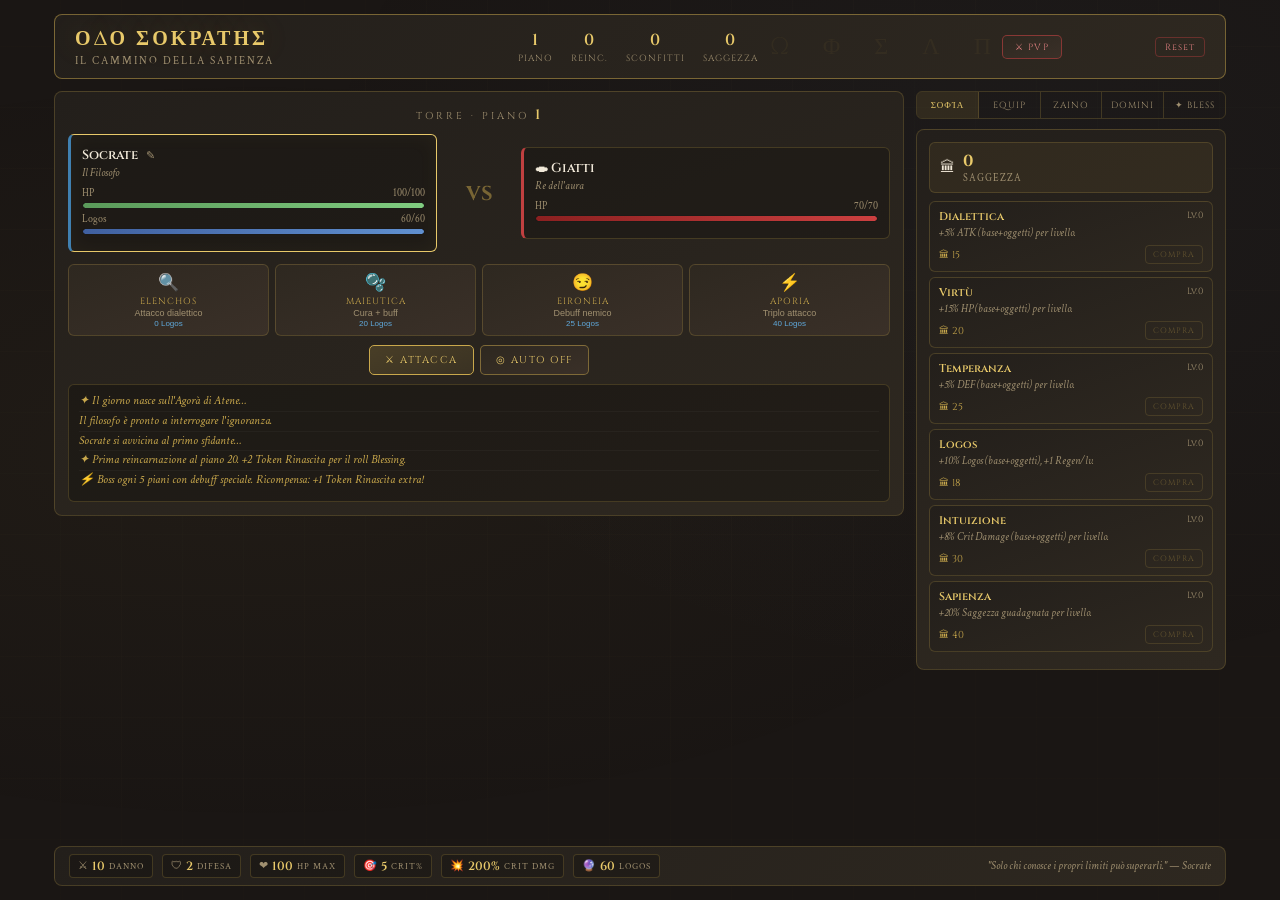
<file: index.html>
<!DOCTYPE html>
<html lang="it">
<head>
<meta charset="UTF-8">
<meta name="viewport" content="width=device-width, initial-scale=1.0">
<title>ΟΔΟ ΣΟΚΡΑΤΗΣ — Il Cammino della Sapienza</title>
<link href="https://fonts.googleapis.com/css2?family=Cinzel:wght@400;600;700&family=Crimson+Text:ital,wght@0,400;0,600;1,400&display=swap" rel="stylesheet">
<link rel="stylesheet" href="game.css">
</head>
<body>
<div id="app">

  <!-- ══ HEADER ══ -->
  <header>
    <div>
      <div class="game-title">ΟΔΟ ΣΟΚΡΑΤΗΣ</div>
      <div class="game-subtitle">Il Cammino della Sapienza</div>
    </div>
    <div class="header-stats">
      <div class="hstat"><div class="hstat-val" id="h-floor">1</div><div class="hstat-label">Piano</div></div>
      <div class="hstat"><div class="hstat-val" id="h-prestige">0</div><div class="hstat-label">Reinc.</div></div>
      <div class="hstat"><div class="hstat-val" id="h-kills">0</div><div class="hstat-label">Sconfitti</div></div>
      <div class="hstat"><div class="hstat-val" id="h-wisdom">0</div><div class="hstat-label">Saggezza</div></div>
    </div>
    <div style="display:flex;align-items:center;gap:8px">
      <a href="pvp.html" style="text-decoration:none">
        <button class="btn" style="border-color:rgba(192,64,64,.6);color:#e08080;font-size:9px;padding:5px 12px">⚔ PvP</button>
      </a>
      <span class="save-badge" id="save-badge">✓ Salvato</span>
      <button class="btn-save-reset" onclick="resetSave()">Reset</button>
    </div>
  </header>

  <!-- ══ MAIN ══ -->
  <div class="main-grid">

    <!-- ── ARENA ── -->
    <div class="panel arena">

      <div class="arena-header" id="arena-header">
        <div class="arena-location" id="arena-location">Torre · Piano <span id="floor-num">1</span></div>
      </div>

      <!-- Domain progress bar (hidden in tower mode) -->
      <div class="domain-progress" id="domain-progress" style="display:none">
        <div class="domain-step" id="ds0"></div>
        <div class="domain-step" id="ds1"></div>
        <div class="domain-step" id="ds2"></div>
        <div class="domain-step" id="ds3"></div>
        <div class="domain-step" id="ds4"></div>
        <div class="domain-enemy-label" id="domain-enemy-label">Nemico 1/5</div>
      </div>

      <div class="combatants">
        <!-- Player -->
        <div class="combatant player-side" id="player-card">
          <div class="combatant-name-row">
            <div class="combatant-name" id="player-name-display">Socrate</div>
            <button class="name-edit-btn" onclick="startEditName()" title="Modifica nome">✎</button>
          </div>
          <div class="combatant-title" id="player-title">Il Filosofo</div>
          <div class="hp-bar-wrap">
            <div class="hp-label"><span>HP</span><span id="p-hp-txt">100/100</span></div>
            <div class="bar-track"><div class="bar-fill hp-fill" id="p-hp-bar" style="width:100%"></div></div>
          </div>
          <div class="hp-bar-wrap">
            <div class="hp-label"><span>Logos</span><span id="p-mp-txt">60/60</span></div>
            <div class="bar-track"><div class="bar-fill mp-fill" id="p-mp-bar" style="width:100%"></div></div>
          </div>
          <div class="combatant-status" id="player-statuses"></div>
          <!-- Punchline bar (visible only with 2+ Elation blessings) -->
          <div class="punchline-bar-wrap" id="punchline-bar-wrap">
            <div class="punchline-label">
              <span>🎪 Punchline</span>
              <span class="punchline-count" id="punchline-count-txt">0</span>
            </div>
            <div class="punchline-track"><div class="punchline-fill" id="punchline-fill" style="width:0%"></div></div>
          </div>
        </div>

        <div class="vs-center"><div class="vs-text">VS</div></div>

        <!-- Enemy -->
        <div class="combatant enemy-side" id="enemy-card">
          <div class="combatant-name-row"><div class="combatant-name" id="enemy-name">Malloc</div></div>
          <div class="combatant-title" id="enemy-title">The big M</div>
          <div class="hp-bar-wrap">
            <div class="hp-label"><span>HP</span><span id="e-hp-txt">80/80</span></div>
            <div class="bar-track"><div class="bar-fill enemy-hp-fill" id="e-hp-bar" style="width:100%"></div></div>
          </div>
          <div class="combatant-status" id="enemy-statuses"></div>
        </div>
      </div>

      <!-- Skills -->
      <div class="skills-row">
        <button class="skill-btn" id="skill-0" onclick="useSkill(0)">
          <span class="skill-icon">🔍</span><span class="skill-name">ELENCHOS</span>
          <span class="skill-desc">Attacco dialettico</span><span class="skill-cost">0 Logos</span>
        </button>
        <button class="skill-btn" id="skill-1" onclick="useSkill(1)">
          <span class="skill-icon">🫧</span><span class="skill-name">MAIEUTICA</span>
          <span class="skill-desc">Cura + buff</span><span class="skill-cost">20 Logos</span>
        </button>
        <button class="skill-btn" id="skill-2" onclick="useSkill(2)">
          <span class="skill-icon">😏</span><span class="skill-name">EIRONEIA</span>
          <span class="skill-desc">Debuff nemico</span><span class="skill-cost">25 Logos</span>
        </button>
        <button class="skill-btn" id="skill-3" onclick="useSkill(3)">
          <span class="skill-icon">⚡</span><span class="skill-name">APORIA</span>
          <span class="skill-desc">Triplo attacco</span><span class="skill-cost">40 Logos</span>
        </button>
        <button class="skill-btn" id="skill-4" onclick="useSkill(4)" style="display:none;border-color:var(--punchline)">
          <span class="skill-icon">🎪</span><span class="skill-name">CATARSI</span>
          <span class="skill-desc">Scarica Punchline</span>
          <span class="skill-cost skill-pl" style="color:var(--punchline)">0✦</span>
        </button>
      </div>

      <div class="combat-controls">
        <button class="btn primary" id="btn-attack" onclick="attack()">⚔ Attacca</button>
        <button class="btn" id="btn-auto" onclick="toggleAuto()">◎ Auto OFF</button>
        <span class="auto-strategy-label" id="auto-strategy-display" style="display:none"></span>
        <button class="btn" id="btn-next" onclick="nextBattle()" style="display:none">→ Avanza</button>
        <button class="btn-exit-domain" id="btn-exit-domain" onclick="exitDomain()" style="display:none">✕ Esci dal Dominio</button>
      </div>

      <div class="log-panel" id="combat-log">
        <div class="log-entry log-system">✦ Il giorno nasce sull'Agorà di Atene…</div>
        <div class="log-entry log-system">Il filosofo è pronto a interrogare l'ignoranza.</div>
      </div>
    </div>

    <!-- ── RIGHT PANEL ── -->
    <div class="right-panel">
      <div class="tabs-bar">
        <button class="tab-btn active" onclick="switchTab('upgrades')">Σοφία</button>
        <button class="tab-btn" onclick="switchTab('equip')">Equip</button>
        <button class="tab-btn" onclick="switchTab('inventory')">Zaino</button>
        <button class="tab-btn" onclick="switchTab('domains')">Domini</button>
        <button class="tab-btn" onclick="switchTab('blessings')">✦ Bless</button>
      </div>

      <!-- TAB: Upgrades -->
      <div class="panel tab-content active" id="tab-upgrades" style="padding:12px">
        <div class="wisdom-display">
          <span class="wisdom-icon">🏛</span>
          <div>
            <div class="wisdom-amount" id="wisdom-count">0</div>
            <div class="wisdom-label">SAGGEZZA</div>
          </div>
        </div>
        <div id="upgrades-list"></div>
        <div class="prestige-panel" id="prestige-panel" style="display:none">
          <div class="prestige-title">⚗ Reincarnazione</div>
          <div class="prestige-desc" id="prestige-desc">Reincarnati come anima più saggia.</div>
          <button class="btn btn-prestige" onclick="prestige()">Ψυχή · Reincarnarsi</button>
        </div>
      </div>

      <!-- TAB: Equipment -->
      <div class="panel tab-content" id="tab-equip" style="padding:12px">
        <div class="panel-title">Equipaggiamento</div>
        <div class="equip-slots" id="equip-slots"></div>
        <div style="font-family:'Cinzel',serif;font-size:9px;letter-spacing:2px;color:var(--text-dim);text-transform:uppercase;margin-bottom:5px">Bonus Set Attivi</div>
        <div id="set-bonus-display"></div>
      </div>

      <!-- TAB: Inventory -->
      <div class="panel tab-content" id="tab-inventory" style="padding:12px">
        <div class="inventory-header">
          <div class="panel-title" style="margin:0;border:none;padding:0">Zaino</div>
          <div style="display:flex;align-items:center;gap:6px">
            <div class="inv-count" id="inv-count">0/30</div>
            <button class="btn danger" style="font-size:8px;padding:3px 7px" onclick="sellAll()">Vendi Spazzatura</button>
          </div>
        </div>
        <div class="inv-filter">
          <button class="inv-filter-btn active" onclick="setFilter(this,'all')">Tutti</button>
          <button class="inv-filter-btn" onclick="setFilter(this,'weapon')">⚔</button>
          <button class="inv-filter-btn" onclick="setFilter(this,'armor')">🛡</button>
          <button class="inv-filter-btn" onclick="setFilter(this,'ring')">💍</button>
          <button class="inv-filter-btn" onclick="setFilter(this,'amulet')">📿</button>
          <button class="inv-filter-btn" onclick="setFilter(this,'boots')">👟</button>
        </div>
        <div class="inventory-grid" id="inventory-grid"></div>
      </div>

      <!-- TAB: Domains -->
      <div class="panel tab-content" id="tab-domains" style="padding:12px">
        <div class="panel-title">Domini</div>
        <div style="font-size:11px;color:var(--text-dim);font-style:italic;margin-bottom:10px;line-height:1.5">
          Ogni Dominio ha <b style="color:var(--gold-light)">5 nemici</b> in sequenza e garantisce
          <b style="color:var(--gold-light)">3–6 oggetti</b> del set. Costo: <b style="color:var(--gold-light)">200 Saggezza</b>.
        </div>
        <div id="domains-list"></div>
      </div>

      <!-- TAB: Blessings -->
      <div class="panel tab-content" id="tab-blessings" style="padding:12px">
        <div class="panel-title">✦ Blessing</div>
        <div id="blessings-panel"></div>
      </div>

    </div>
  </div><!-- /main-grid -->

  <!-- BOTTOM BAR -->
  <div class="bottom-bar">
    <div class="stat-chip">
      <span class="stat-chip-icon">⚔</span>
      <span class="stat-chip-val" id="stat-atk">10</span>
      <span class="stat-chip-label">DANNO</span>
    </div>
    <div class="stat-chip">
      <span class="stat-chip-icon">🛡</span>
      <span class="stat-chip-val" id="stat-def">2</span>
      <span class="stat-chip-label">DIFESA</span>
    </div>
    <div class="stat-chip">
      <span class="stat-chip-icon">❤</span>
      <span class="stat-chip-val" id="stat-maxhp">100</span>
      <span class="stat-chip-label">HP MAX</span>
    </div>
    <div class="stat-chip">
      <span class="stat-chip-icon">🎯</span>
      <span class="stat-chip-val" id="stat-crit">5</span>
      <span class="stat-chip-label">CRIT%</span>
    </div>
    <div class="stat-chip">
      <span class="stat-chip-icon">💥</span>
      <span class="stat-chip-val" id="stat-critdmg">200%</span>
      <span class="stat-chip-label">CRIT DMG</span>
    </div>
    <div class="stat-chip">
      <span class="stat-chip-icon">🔮</span>
      <span class="stat-chip-val" id="stat-logos">60</span>
      <span class="stat-chip-label">LOGOS</span>
    </div>
    <div class="stat-chip" id="stat-punchlinedmg-wrap" style="display:none;border-color:rgba(255,184,48,.35)">
      <span class="stat-chip-icon">🎪</span>
      <span class="stat-chip-val" id="stat-punchlinedmg" style="color:var(--punchline)">0</span>
      <span class="stat-chip-label" style="color:var(--punchline)">PL DMG</span>
    </div>
    <div style="margin-left:auto;font-style:italic;font-size:11px;color:var(--text-dim)" id="quote-bar">
      "So di non sapere nulla." — Socrate
    </div>
  </div>

</div><!-- /app -->

<!-- OVERLAY -->
<div class="overlay" id="overlay">
  <div class="overlay-box" id="overlay-box">
    <div class="overlay-icon" id="ov-icon">⚔</div>
    <div class="overlay-title" id="ov-title">Vittoria!</div>
    <div class="overlay-body" id="ov-body"></div>
    <div class="overlay-rewards" id="ov-rewards"></div>
    <div id="ov-item-drop"></div>
    <button class="btn primary" onclick="closeOverlay()">Continua</button>
  </div>
</div>

<script src="game.js"></script>
</body>
</html>
</file>
<file: game.css>
/* ═══════════════════════════════════════════════════
   ΟΔΟ ΣΟΚΡΑΤΗΣ — Stylesheet (v6)
═══════════════════════════════════════════════════ */
*,*::before,*::after{box-sizing:border-box;margin:0;padding:0}

:root{
  --gold:#c9a84c;--gold-light:#e8c96a;--gold-dim:#7a5f2a;
  --marble:#1a1614;--marble2:#231f1b;--marble3:#2e2820;--marble4:#3a3028;
  --text:#f0e8d8;--text-dim:#a09070;
  --red:#c04040;--red-dark:#801c1c;
  --blue:#4080b0;--blue-light:#60aadd;
  --green:#5a9a5a;
  --purple:#8060b0;--purple-light:#a080d0;
  --border:rgba(201,168,76,.22);--border-strong:rgba(201,168,76,.5);
  --common:#a09070;--uncommon:#5aaa5a;--rare:#5090d0;--legendary:#e8a030;
  --s1:#c9a84c;--s2:#5090d0;--s3:#5aaa5a;--s4:#a080d0;
  --s5:#cc3333;--s6:#ffb830;
  --boss:#e8a030;
  --punchline:#ffb830;
}

body{
  background:var(--marble);color:var(--text);
  font-family:'Crimson Text',Georgia,serif;
  font-size:16px;min-height:100vh;overflow-x:hidden;
}
body::before{
  content:'';position:fixed;inset:0;pointer-events:none;z-index:0;
  background:
    radial-gradient(ellipse at 20% 50%,rgba(201,168,76,.04) 0%,transparent 60%),
    radial-gradient(ellipse at 80% 20%,rgba(96,130,180,.04) 0%,transparent 50%),
    repeating-linear-gradient(0deg,transparent,transparent 60px,rgba(201,168,76,.012) 60px,rgba(201,168,76,.012) 61px),
    repeating-linear-gradient(90deg,transparent,transparent 60px,rgba(201,168,76,.012) 60px,rgba(201,168,76,.012) 61px);
}

/* ── LAYOUT ── */
#app{
  position:relative;z-index:1;max-width:1200px;margin:0 auto;
  padding:14px;display:grid;grid-template-rows:auto 1fr auto;
  gap:12px;min-height:100vh;
}
.main-grid{display:grid;grid-template-columns:1fr 1fr 310px;gap:12px;align-items:start}
.panel{
  background:linear-gradient(160deg,var(--marble2),var(--marble3));
  border:1px solid var(--border);border-radius:8px;padding:13px;position:relative;
}
.panel-title{
  font-family:'Cinzel',serif;font-size:10px;letter-spacing:3px;color:var(--gold);
  text-transform:uppercase;margin-bottom:11px;padding-bottom:7px;border-bottom:1px solid var(--border);
}

/* ── HEADER ── */
header{
  display:flex;align-items:center;justify-content:space-between;
  padding:10px 20px;border:1px solid var(--border-strong);
  background:linear-gradient(135deg,var(--marble2),var(--marble3));
  border-radius:8px;position:relative;overflow:hidden;
}
header::after{
  content:'Ω Φ Σ Λ Π';position:absolute;right:220px;top:50%;transform:translateY(-50%);
  font-family:'Cinzel',serif;font-size:24px;color:rgba(201,168,76,.06);
  letter-spacing:14px;pointer-events:none;
}
.game-title{
  font-family:'Cinzel',serif;font-size:20px;font-weight:700;color:var(--gold-light);
  letter-spacing:3px;text-shadow:0 0 30px rgba(201,168,76,.3);
}
.game-subtitle{font-size:11px;color:var(--text-dim);letter-spacing:2px;text-transform:uppercase;margin-top:2px}
.header-stats{display:flex;gap:18px;font-family:'Cinzel',serif}
.hstat{display:flex;flex-direction:column;align-items:center;gap:1px}
.hstat-val{font-size:16px;font-weight:600;color:var(--gold-light)}
.hstat-label{font-size:9px;color:var(--text-dim);letter-spacing:1px;text-transform:uppercase}

/* ── SAVE BADGE ── */
.save-badge{
  font-family:'Cinzel',serif;font-size:9px;letter-spacing:1px;
  padding:3px 10px;border:1px solid rgba(90,154,90,.4);border-radius:10px;
  color:#90d090;background:rgba(90,154,90,.08);opacity:0;
  transition:opacity .5s;
}
.save-badge.visible{opacity:1}
.btn-save-reset{
  font-family:'Cinzel',serif;font-size:9px;letter-spacing:1px;
  padding:3px 9px;border:1px solid rgba(192,64,64,.4);border-radius:4px;
  color:#e08080;background:transparent;cursor:pointer;transition:all .15s;
}
.btn-save-reset:hover{background:rgba(192,64,64,.15)}

/* ── ARENA ── */
.arena{grid-column:1/3}
.arena-header{display:flex;align-items:center;justify-content:center;gap:10px;margin-bottom:10px;flex-wrap:wrap}
.arena-location{
  text-align:center;font-family:'Cinzel',serif;font-size:10px;
  letter-spacing:3px;color:var(--text-dim);text-transform:uppercase;
}
.arena-location span{color:var(--gold-light);font-size:14px;font-weight:600}

/* ── DOMAIN PROGRESS ── */
.domain-progress{display:flex;align-items:center;gap:6px;justify-content:center;margin-bottom:10px}
.domain-step{
  width:28px;height:6px;border-radius:3px;
  background:rgba(255,255,255,.08);border:1px solid rgba(255,255,255,.1);transition:all .4s;
}
.domain-step.done{background:var(--green);border-color:var(--green)}
.domain-step.current{background:var(--gold);border-color:var(--gold);animation:pulse-step .8s infinite alternate}
@keyframes pulse-step{to{opacity:.6}}
.domain-step.pending{background:rgba(255,255,255,.06)}
.domain-enemy-label{font-family:'Cinzel',serif;font-size:10px;color:var(--text-dim);letter-spacing:1px;margin-left:6px}
.btn-exit-domain{
  font-family:'Cinzel',serif;font-size:9px;letter-spacing:1px;
  padding:4px 10px;border:1px solid rgba(192,64,64,.5);
  background:rgba(192,64,64,.1);color:#e08080;border-radius:4px;cursor:pointer;
  transition:all .15s;text-transform:uppercase;
}
.btn-exit-domain:hover{background:rgba(192,64,64,.2)}

/* ── COMBATANTS ── */
.combatants{display:grid;grid-template-columns:1fr 68px 1fr;gap:8px;align-items:center;margin-bottom:12px}
.combatant{
  padding:11px;border-radius:6px;border:1px solid var(--border);
  background:rgba(0,0,0,.2);position:relative;transition:border-color .3s,box-shadow .3s;
}
.combatant.active-turn{border-color:var(--gold-light);box-shadow:inset 0 0 20px rgba(201,168,76,.05)}
.combatant.player-side{border-left:3px solid var(--blue)}
.combatant.enemy-side{border-left:3px solid var(--red)}
.combatant.domain-enemy{border-left-color:var(--legendary)}

/* ── BOSS ENEMY STYLE ── */
.combatant.boss-enemy{
  border-left-color:var(--boss);
  border-color:rgba(232,160,48,.5);
  background:rgba(232,160,48,.04);
  box-shadow:0 0 18px rgba(232,160,48,.12),inset 0 0 30px rgba(232,160,48,.04);
  animation:boss-glow 2s ease-in-out infinite alternate;
}
@keyframes boss-glow{
  from{box-shadow:0 0 12px rgba(232,160,48,.1),inset 0 0 20px rgba(232,160,48,.03)}
  to{box-shadow:0 0 28px rgba(232,160,48,.25),inset 0 0 40px rgba(232,160,48,.07)}
}
.combatant.boss-enemy .enemy-hp-fill{
  background:linear-gradient(90deg,#8b3500,#e8a030,#ffd700);
}

.combatant-name-row{display:flex;align-items:center;gap:5px;margin-bottom:2px}
.combatant-name{font-family:'Cinzel',serif;font-size:13px;font-weight:600}
.name-edit-btn{
  background:none;border:none;cursor:pointer;color:var(--text-dim);
  font-size:11px;padding:1px 3px;border-radius:3px;transition:color .15s;line-height:1;
}
.name-edit-btn:hover{color:var(--gold)}
.name-input{
  font-family:'Cinzel',serif;font-size:13px;font-weight:600;
  background:rgba(201,168,76,.1);border:1px solid var(--gold);color:var(--gold-light);
  border-radius:4px;padding:1px 6px;width:130px;outline:none;
}
.combatant-title{font-size:11px;color:var(--text-dim);font-style:italic;margin-bottom:7px}

/* bars */
.hp-bar-wrap{margin-bottom:4px}
.hp-label{display:flex;justify-content:space-between;font-size:10px;color:var(--text-dim);margin-bottom:2px}
.bar-track{height:7px;background:rgba(0,0,0,.4);border-radius:4px;overflow:hidden;border:1px solid rgba(255,255,255,.04)}
.bar-fill{height:100%;border-radius:4px;transition:width .4s ease}
.hp-fill{background:linear-gradient(90deg,#5a9a5a,#80cc80)}
.mp-fill{background:linear-gradient(90deg,#4060a0,#6090d0)}
.hp-fill.low{background:linear-gradient(90deg,var(--red-dark),var(--red))}
.hp-fill.critical{background:linear-gradient(90deg,#8b0000,#cc2020);animation:pulse-red .6s infinite alternate}
@keyframes pulse-red{to{opacity:.7}}
.enemy-hp-fill{background:linear-gradient(90deg,#8b2020,#cc4040)}
.combatant-status{display:flex;gap:3px;margin-top:5px;flex-wrap:wrap}
.status-badge{font-size:9px;padding:1px 5px;border-radius:3px;font-family:'Cinzel',serif;letter-spacing:.5px}
.status-buff{background:rgba(90,154,90,.3);color:#a0e0a0;border:1px solid rgba(90,154,90,.4)}
.status-debuff{background:rgba(180,60,60,.3);color:#e0a0a0;border:1px solid rgba(180,60,60,.4)}
.status-arcana{background:rgba(140,60,180,.3);color:#d0a0f0;border:1px solid rgba(140,60,180,.5);animation:pulse-arcana 1s infinite alternate}
@keyframes pulse-arcana{to{opacity:.6}}
.vs-center{display:flex;flex-direction:column;align-items:center;gap:5px}
.vs-text{font-family:'Cinzel',serif;font-size:20px;font-weight:700;color:var(--border-strong)}

/* ── DAMAGE POP ── */
.dmg-pop{
  position:absolute;font-family:'Cinzel',serif;font-weight:700;font-size:19px;
  pointer-events:none;animation:dmg-rise 1.2s ease-out forwards;z-index:100;
}
@keyframes dmg-rise{
  0%{opacity:1;transform:translateY(0) scale(1)}
  60%{opacity:1;transform:translateY(-34px) scale(1.2)}
  100%{opacity:0;transform:translateY(-62px) scale(.8)}
}
.heal-pop{color:#80ee80!important}

/* ── SKILLS ── */
.skills-row{display:grid;grid-template-columns:repeat(4,1fr);gap:6px;margin-bottom:9px}
.skill-btn{
  background:linear-gradient(160deg,var(--marble3),var(--marble4));border:1px solid var(--border);
  border-radius:6px;padding:7px 4px;cursor:pointer;transition:all .15s;
  text-align:center;position:relative;overflow:hidden;
}
.skill-btn:hover:not(:disabled){
  border-color:var(--gold);background:linear-gradient(160deg,var(--marble4),rgba(201,168,76,.08));
  transform:translateY(-1px);
}
.skill-btn:active:not(:disabled){transform:translateY(0)}
.skill-btn:disabled{opacity:.4;cursor:not-allowed}
.skill-btn.on-cooldown{border-color:rgba(100,80,40,.4)}
.skill-btn.boosted{border-color:var(--legendary);box-shadow:0 0 8px rgba(232,160,48,.3)}
.skill-icon{font-size:17px;display:block;margin-bottom:2px}
.skill-name{font-family:'Cinzel',serif;font-size:9px;color:var(--gold);letter-spacing:1px;display:block}
.skill-desc{font-size:9px;color:var(--text-dim);display:block;margin-top:1px}
.skill-cd{
  position:absolute;inset:0;background:rgba(0,0,0,.65);display:flex;align-items:center;
  justify-content:center;font-family:'Cinzel',serif;font-size:17px;font-weight:700;
  color:var(--gold-light);border-radius:6px;
}
.skill-cost{font-size:8px;color:var(--blue-light);display:block;margin-top:1px}

/* ── BUTTONS ── */
.combat-controls{display:flex;gap:6px;align-items:center;justify-content:center;flex-wrap:wrap}
.btn{
  font-family:'Cinzel',serif;font-size:10px;letter-spacing:1.5px;padding:7px 15px;
  border:1px solid var(--border-strong);background:linear-gradient(160deg,var(--marble3),var(--marble4));
  color:var(--gold-light);border-radius:5px;cursor:pointer;transition:all .15s;text-transform:uppercase;
}
.btn:hover{background:linear-gradient(160deg,var(--marble4),rgba(201,168,76,.12));border-color:var(--gold)}
.btn:active{transform:scale(.97)}
.btn.primary{background:linear-gradient(160deg,rgba(201,168,76,.2),rgba(201,168,76,.1));border-color:var(--gold)}
.btn.auto-on{background:linear-gradient(160deg,rgba(90,154,90,.25),rgba(90,154,90,.1));border-color:var(--green);color:#a0e0a0}
.btn:disabled{opacity:.4;cursor:not-allowed}
.btn.danger{border-color:var(--red);color:#e08080}
.btn.danger:hover{background:rgba(192,64,64,.15)}

/* ── AUTO STRATEGY INDICATOR ── */
.auto-strategy-label{
  font-family:'Cinzel',serif;font-size:9px;letter-spacing:1px;color:var(--text-dim);
  padding:2px 8px;border:1px solid var(--border);border-radius:10px;
  background:rgba(0,0,0,.2);
}

/* ── COMBAT LOG ── */
.log-panel{
  border:1px solid var(--border);background:rgba(0,0,0,.25);border-radius:6px;
  padding:7px 10px;height:118px;overflow-y:auto;margin-top:9px;scroll-behavior:smooth;
}
.log-panel::-webkit-scrollbar{width:3px}
.log-panel::-webkit-scrollbar-thumb{background:var(--border-strong);border-radius:2px}
.log-entry{font-size:12px;padding:1px 0;border-bottom:1px solid rgba(255,255,255,.03);line-height:1.4}
.log-entry:last-child{border:none}
.log-player{color:var(--blue-light)}
.log-enemy{color:#e08080}
.log-system{color:var(--gold);font-style:italic}
.log-reward{color:#a0d080}
.log-crit{color:var(--gold-light);font-weight:600}
.log-item{color:var(--legendary)}
.log-sell{color:#e0a060}
.log-set{color:var(--purple-light)}
.log-domain{color:var(--s4);font-weight:600}

/* ── RIGHT PANEL / TABS ── */
.right-panel{display:flex;flex-direction:column;gap:10px}
.tabs-bar{display:flex;gap:0;border:1px solid var(--border);border-radius:6px;overflow:hidden}
.tab-btn{
  flex:1;padding:7px 3px;font-family:'Cinzel',serif;font-size:9px;letter-spacing:1px;
  text-transform:uppercase;background:transparent;border:none;color:var(--text-dim);
  cursor:pointer;transition:all .15s;border-right:1px solid var(--border);
}
.tab-btn:last-child{border-right:none}
.tab-btn.active{background:rgba(201,168,76,.12);color:var(--gold-light)}
.tab-btn:hover:not(.active){background:rgba(201,168,76,.05);color:var(--text)}
.tab-content{display:none}
.tab-content.active{display:block}

/* ── UPGRADES ── */
.wisdom-display{
  display:flex;align-items:center;gap:8px;padding:7px 10px;
  background:rgba(201,168,76,.08);border:1px solid rgba(201,168,76,.2);
  border-radius:6px;margin-bottom:8px;
}
.wisdom-icon{font-size:15px}
.wisdom-amount{font-family:'Cinzel',serif;font-size:16px;font-weight:700;color:var(--gold-light)}
.wisdom-label{font-size:10px;color:var(--text-dim);letter-spacing:1px}
.upgrade-item{
  border:1px solid var(--border);border-radius:6px;padding:7px 9px;
  background:linear-gradient(160deg,var(--marble2),var(--marble3));margin-bottom:5px;
}
.upgrade-header{display:flex;justify-content:space-between;align-items:flex-start;margin-bottom:2px}
.upgrade-name{font-family:'Cinzel',serif;font-size:11px;color:var(--gold-light);font-weight:600}
.upgrade-level{font-size:9px;color:var(--text-dim);font-family:'Cinzel',serif}
.upgrade-desc{font-size:11px;color:var(--text-dim);margin-bottom:5px;font-style:italic}
.upgrade-footer{display:flex;justify-content:space-between;align-items:center}
.upgrade-cost{font-size:10px;color:var(--gold);font-family:'Cinzel',serif}
.upgrade-effect{font-size:10px;color:#80b080}
.upgrade-btn{
  font-family:'Cinzel',serif;font-size:8px;letter-spacing:1px;padding:3px 7px;
  border:1px solid var(--border-strong);background:transparent;color:var(--gold);
  border-radius:4px;cursor:pointer;transition:all .15s;text-transform:uppercase;
}
.upgrade-btn:hover{background:rgba(201,168,76,.15)}
.upgrade-btn:disabled{opacity:.35;cursor:not-allowed}
.prestige-panel{
  padding:10px;background:linear-gradient(135deg,rgba(128,96,176,.1),rgba(96,80,160,.05));
  border:1px solid rgba(160,128,208,.3);border-radius:6px;text-align:center;margin-top:4px;
}
.prestige-title{font-family:'Cinzel',serif;font-size:10px;letter-spacing:2px;color:var(--purple-light);margin-bottom:3px;text-transform:uppercase}
.prestige-desc{font-size:11px;color:var(--text-dim);font-style:italic;margin-bottom:7px}
.btn-prestige{background:linear-gradient(135deg,rgba(128,96,176,.3),rgba(96,80,160,.15));border-color:var(--purple-light);color:var(--purple-light)}
.btn-prestige:hover{background:linear-gradient(135deg,rgba(128,96,176,.5),rgba(96,80,160,.3))}

/* ── EQUIPMENT ── */
.equip-slots{display:flex;flex-direction:column;gap:5px;margin-bottom:8px}
.equip-slot{
  display:flex;align-items:center;gap:7px;padding:6px 9px;
  border:1px solid var(--border);border-radius:6px;background:rgba(0,0,0,.2);min-height:46px;
}
.equip-slot.has-item{border-color:rgba(201,168,76,.35)}
.slot-icon{font-size:17px;width:22px;text-align:center;flex-shrink:0}
.slot-info{flex:1;min-width:0}
.slot-type{font-family:'Cinzel',serif;font-size:9px;color:var(--text-dim);letter-spacing:1px;text-transform:uppercase}
.slot-item-name{font-size:11px;font-weight:600;white-space:nowrap;overflow:hidden;text-overflow:ellipsis}
.slot-item-stats{font-size:10px;color:var(--text-dim);margin-top:1px}
.slot-set-tag{font-size:9px;padding:1px 4px;border-radius:3px;margin-top:2px;display:inline-block;font-family:'Cinzel',serif}
.slot-empty{font-size:11px;color:rgba(160,144,112,.45);font-style:italic}
.slot-unequip{
  font-size:9px;color:var(--red);padding:2px 5px;border:1px solid rgba(192,64,64,.4);
  border-radius:3px;cursor:pointer;flex-shrink:0;font-family:'Cinzel',serif;background:transparent;
}
.slot-unequip:hover{background:rgba(192,64,64,.15)}
.set-bonus-row{padding:6px 8px;border-radius:5px;border:1px solid var(--border);margin-bottom:4px;background:rgba(0,0,0,.15)}
.set-bonus-name{font-family:'Cinzel',serif;font-size:10px;font-weight:600;margin-bottom:3px}
.set-bonus-line{font-size:10px;margin-bottom:1px}
.set-bonus-line.active{color:#90d090}
.set-bonus-line.inactive{color:rgba(160,144,112,.45)}

/* ── PUNCHLINE BAR ── */
.punchline-bar-wrap{margin-top:6px;display:none}
.punchline-bar-wrap.active{display:block}
.punchline-label{display:flex;justify-content:space-between;align-items:center;font-size:10px;color:var(--punchline);margin-bottom:2px;font-family:'Cinzel',serif}
.punchline-track{height:6px;background:rgba(0,0,0,.4);border-radius:4px;overflow:hidden;border:1px solid rgba(255,184,48,.2)}
.punchline-fill{height:100%;border-radius:4px;background:linear-gradient(90deg,#cc7700,#ffb830,#ffe080);transition:width .3s ease;box-shadow:0 0 6px rgba(255,184,48,.4)}
.punchline-count{font-family:'Cinzel',serif;font-size:14px;font-weight:700;color:var(--punchline)}

/* Catarsi skill button special style */
.skill-btn.catarsi-ready{
  border-color:var(--punchline);
  background:linear-gradient(160deg,rgba(255,184,48,.15),rgba(255,184,48,.05));
  box-shadow:0 0 12px rgba(255,184,48,.3);
  animation:catarsi-pulse .9s ease-in-out infinite alternate;
}
@keyframes catarsi-pulse{
  from{box-shadow:0 0 8px rgba(255,184,48,.2)}
  to{box-shadow:0 0 20px rgba(255,184,48,.5)}
}

/* Destruction status */
.status-destruction{background:rgba(180,40,40,.3);color:#ff8080;border:1px solid rgba(180,40,40,.5);animation:pulse-arcana 1s infinite alternate}

/* Elation status */
.status-elation{background:rgba(255,184,48,.2);color:#ffcc60;border:1px solid rgba(255,184,48,.4);}

/* New domain colors */
.rarity-common .slot-item-name{color:var(--common)}
.rarity-uncommon .slot-item-name{color:var(--uncommon)}
.rarity-rare .slot-item-name{color:var(--rare)}
.rarity-legendary .slot-item-name{color:var(--legendary)}
.rarity-pill{font-size:8px;padding:1px 5px;border-radius:10px;font-family:'Cinzel',serif;letter-spacing:.5px;flex-shrink:0}
.rp-common{background:rgba(160,144,112,.2);color:var(--common);border:1px solid rgba(160,144,112,.3)}
.rp-uncommon{background:rgba(90,170,90,.2);color:var(--uncommon);border:1px solid rgba(90,170,90,.3)}
.rp-rare{background:rgba(80,144,208,.2);color:var(--rare);border:1px solid rgba(80,144,208,.3)}
.rp-legendary{background:rgba(232,160,48,.2);color:var(--legendary);border:1px solid rgba(232,160,48,.35)}

/* ── INVENTORY ── */
.inventory-header{display:flex;justify-content:space-between;align-items:center;margin-bottom:7px}
.inv-count{font-size:10px;color:var(--text-dim);font-family:'Cinzel',serif}
.inv-filter{display:flex;gap:3px;margin-bottom:7px;flex-wrap:wrap}
.inv-filter-btn{
  font-size:9px;padding:2px 7px;border:1px solid var(--border);border-radius:10px;
  background:transparent;color:var(--text-dim);cursor:pointer;font-family:'Cinzel',serif;transition:all .12s;
}
.inv-filter-btn.active{border-color:var(--gold);color:var(--gold-light);background:rgba(201,168,76,.1)}
.inventory-grid{display:flex;flex-direction:column;gap:3px;max-height:310px;overflow-y:auto;padding-right:3px}
.inventory-grid::-webkit-scrollbar{width:3px}
.inventory-grid::-webkit-scrollbar-thumb{background:var(--border-strong);border-radius:2px}
.inv-item{
  display:flex;align-items:center;gap:6px;padding:5px 7px;
  border:1px solid var(--border);border-radius:5px;background:rgba(0,0,0,.15);transition:all .12s;
}
.inv-item:hover{border-color:rgba(201,168,76,.35);background:rgba(201,168,76,.04)}
.inv-item.equipped{border-color:rgba(201,168,76,.45);background:rgba(201,168,76,.06)}
.inv-item-icon{font-size:15px;flex-shrink:0}
.inv-item-info{flex:1;min-width:0}
.inv-item-name{font-size:11px;font-weight:600;white-space:nowrap;overflow:hidden;text-overflow:ellipsis}
.inv-item-sub{font-size:10px;color:var(--text-dim)}
.inv-item-set{font-size:9px;font-style:italic}
.inv-actions{display:flex;gap:3px;flex-shrink:0}
.inv-btn{
  font-size:8px;padding:2px 5px;border:1px solid var(--border-strong);border-radius:3px;
  cursor:pointer;font-family:'Cinzel',serif;background:transparent;transition:all .12s;white-space:nowrap;
}
.inv-btn-equip{color:var(--gold);border-color:rgba(201,168,76,.4)}
.inv-btn-equip:hover{background:rgba(201,168,76,.15)}
.inv-btn-equip.equipped-btn{color:#80c080;border-color:rgba(90,154,90,.4)}
.inv-btn-sell{color:#e08080;border-color:rgba(192,64,64,.35)}
.inv-btn-sell:hover{background:rgba(192,64,64,.15)}
.inv-btn-sell:disabled{opacity:.3;cursor:not-allowed}
.inv-empty{font-size:12px;color:var(--text-dim);text-align:center;padding:18px;font-style:italic}

/* ── DOMAINS ── */
.domain-card{
  border:1px solid var(--border);border-radius:8px;padding:11px 13px;
  margin-bottom:8px;background:rgba(0,0,0,.15);position:relative;overflow:hidden;
}
.domain-card-header{display:flex;align-items:center;justify-content:space-between;margin-bottom:5px}
.domain-name{font-family:'Cinzel',serif;font-size:12px;font-weight:600}
.domain-cost-badge{
  font-family:'Cinzel',serif;font-size:10px;padding:2px 8px;border-radius:10px;
  background:rgba(201,168,76,.1);color:var(--gold);border:1px solid rgba(201,168,76,.3);
}
.domain-desc{font-size:11px;color:var(--text-dim);font-style:italic;margin-bottom:7px}
.domain-sets{display:flex;gap:4px;flex-wrap:wrap;margin-bottom:7px}
.set-chip{font-size:9px;padding:2px 7px;border-radius:4px;font-family:'Cinzel',serif;border:1px solid;display:flex;align-items:center;gap:3px}
.domain-rewards-line{font-size:10px;color:var(--text-dim);margin-bottom:6px}
.domain-rewards-line b{color:var(--gold-light)}
.domain-enter-btn{
  font-family:'Cinzel',serif;font-size:9px;letter-spacing:1.5px;padding:5px 14px;
  border:1px solid;border-radius:5px;cursor:pointer;transition:all .15s;
  text-transform:uppercase;display:block;width:100%;text-align:center;
}
.domain-enter-btn:hover{filter:brightness(1.2)}
.domain-enter-btn:disabled{opacity:.35;cursor:not-allowed}
.set-info-block{border:1px solid var(--border);border-radius:6px;padding:8px 10px;margin-bottom:5px;background:rgba(0,0,0,.1)}
.set-info-title{font-family:'Cinzel',serif;font-size:10px;font-weight:600;margin-bottom:3px}
.set-info-bonus{font-size:10px;margin-bottom:1px}
.set-info-bonus span{color:#90d090}

/* ── BOTTOM BAR ── */
.bottom-bar{
  display:flex;gap:9px;align-items:center;padding:7px 14px;
  border:1px solid var(--border);background:linear-gradient(135deg,var(--marble2),var(--marble3));
  border-radius:8px;font-size:12px;color:var(--text-dim);flex-wrap:wrap;
}
.stat-chip{display:flex;align-items:center;gap:4px;padding:3px 8px;border:1px solid var(--border);border-radius:4px;background:rgba(0,0,0,.2)}
.stat-chip-icon{font-size:11px}
.stat-chip-val{font-family:'Cinzel',serif;font-size:12px;font-weight:600;color:var(--gold-light)}
.stat-chip-label{font-size:9px;color:var(--text-dim);letter-spacing:1px}

/* ── OVERLAY ── */
.overlay{display:none;position:fixed;inset:0;background:rgba(10,8,6,.9);z-index:200;align-items:center;justify-content:center;padding:16px}
.overlay.show{display:flex}
.overlay-box{
  background:linear-gradient(160deg,var(--marble2),var(--marble3));border:1px solid var(--border-strong);
  border-radius:12px;padding:24px 30px;text-align:center;max-width:480px;width:100%;
  box-shadow:0 0 60px rgba(0,0,0,.9);animation:pop-in .3s ease-out;max-height:90vh;overflow-y:auto;
}
.overlay-box::-webkit-scrollbar{width:3px}
.overlay-box::-webkit-scrollbar-thumb{background:var(--border-strong)}
@keyframes pop-in{from{transform:scale(.85) translateY(20px);opacity:0}to{transform:scale(1) translateY(0);opacity:1}}
.overlay-icon{font-size:40px;margin-bottom:8px}
.overlay-title{font-family:'Cinzel',serif;font-size:18px;font-weight:700;color:var(--gold-light);letter-spacing:2px;margin-bottom:5px}
.overlay-body{font-size:13px;color:var(--text-dim);line-height:1.7;margin-bottom:11px;font-style:italic}
.overlay-rewards{margin-bottom:10px}
.reward-line{font-family:'Cinzel',serif;font-size:13px;color:var(--gold-light);padding:2px 0}
.item-drop-box{margin:8px 0;padding:10px 13px;border-radius:8px;border:1px solid var(--border-strong);background:rgba(0,0,0,.3);text-align:left}
.item-drop-label{font-family:'Cinzel',serif;font-size:9px;letter-spacing:2px;color:var(--text-dim);text-transform:uppercase;margin-bottom:4px}
.item-drop-row{display:flex;align-items:center;gap:8px}
.item-drop-icon{font-size:22px}
.item-drop-info{flex:1}
.item-drop-name{font-family:'Cinzel',serif;font-size:13px;font-weight:600;margin-bottom:1px}
.item-drop-sub{font-size:11px;color:var(--text-dim)}
.item-drop-stats{font-size:11px;margin-top:2px;color:#90d090}
.item-drop-set{font-size:10px;margin-top:1px;font-style:italic}
.loot-grid{display:flex;flex-direction:column;gap:6px;margin:10px 0;text-align:left}
.loot-item{display:flex;align-items:center;gap:8px;padding:7px 10px;border-radius:7px;border:1px solid var(--border)}
.loot-item-icon{font-size:20px;flex-shrink:0}
.loot-item-info{flex:1;min-width:0}
.loot-item-name{font-size:12px;font-weight:600}
.loot-item-sub{font-size:10px;color:var(--text-dim)}
.loot-domain-label{font-family:'Cinzel',serif;font-size:10px;letter-spacing:2px;color:var(--text-dim);text-transform:uppercase;margin-bottom:6px;text-align:left}

/* ── BLESSING SYSTEM STYLES ── */
.blessing-header{
  display:flex;align-items:center;justify-content:space-between;
  padding:8px 10px;background:rgba(201,168,76,.06);
  border:1px solid rgba(201,168,76,.2);border-radius:6px;margin-bottom:8px;
}
.blessing-token-display{display:flex;align-items:center;gap:6px}
.blessing-token-icon{font-size:16px}
.blessing-token-count{font-family:'Cinzel',serif;font-size:18px;font-weight:700;color:var(--gold-light)}
.blessing-token-label{font-size:10px;color:var(--text-dim);letter-spacing:1px}
.blessing-slots{display:flex;flex-direction:column;gap:5px;margin-bottom:10px}
.blessing-slot{
  display:flex;align-items:center;gap:8px;padding:7px 10px;
  border:1px solid var(--border);border-radius:6px;min-height:52px;
  background:rgba(0,0,0,.15);transition:border-color .2s;
}
.blessing-slot-filled{background:rgba(0,0,0,.2)}
.blessing-slot-empty{opacity:.5;justify-content:center;gap:8px}
.bslot-info{flex:1;min-width:0}
.bslot-name{font-size:11px;font-weight:600;white-space:nowrap;overflow:hidden;text-overflow:ellipsis}
.bslot-path{font-size:9px;letter-spacing:1px;font-family:'Cinzel',serif;text-transform:uppercase;margin-bottom:2px}
.bslot-desc{font-size:10px;color:var(--text-dim);font-style:italic;line-height:1.3}
.blessing-collection{display:flex;flex-direction:column;gap:5px;margin-bottom:10px}
.blessing-coll-item{
  display:flex;align-items:center;gap:8px;padding:7px 9px;
  border:1px solid var(--border);border-radius:5px;background:rgba(0,0,0,.12);
}
.status-arcana{background:rgba(128,60,176,.3);color:#c080f0;border:1px solid rgba(128,60,176,.4)}
#blessings-panel{max-height:70vh;overflow-y:auto;padding-right:2px}
#blessings-panel::-webkit-scrollbar{width:3px}
#blessings-panel::-webkit-scrollbar-thumb{background:var(--border-strong);border-radius:2px}

/* ── SCROLLBARS ── */
::-webkit-scrollbar{width:3px}
::-webkit-scrollbar-thumb{background:var(--border);border-radius:2px}

/* ── RESPONSIVE ── */
@media(max-width:820px){
  .main-grid{grid-template-columns:1fr}
  .arena{grid-column:1}
  .skills-row{grid-template-columns:repeat(2,1fr)}
  .combatants{grid-template-columns:1fr 40px 1fr}
  header{flex-direction:column;gap:10px}
}
</file>
